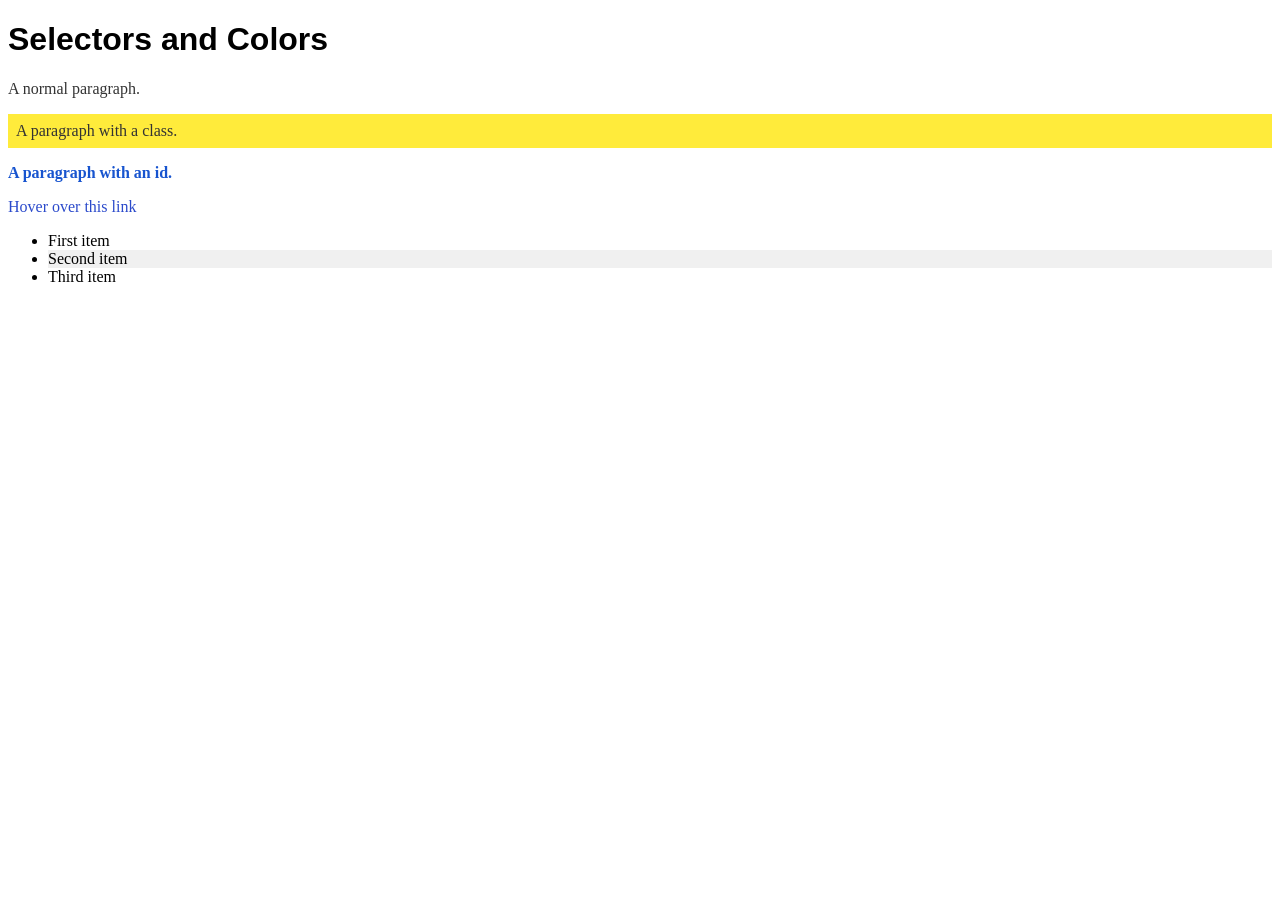
<file: 01-selectors-and-colors/index.html>
<!DOCTYPE html>
<html lang="en">
<head>
  <meta charset="UTF-8">
  <meta name="viewport" content="width=device-width, initial-scale=1.0">
  <title>Selectors and Colors</title>
  <!-- Link the external stylesheet -->
  <link rel="stylesheet" href="style.css">
</head>
<body>
  <h1>Selectors and Colors</h1>
  <p>A normal paragraph.</p>
  <p class="highlight">A paragraph with a class.</p>
  <p id="special">A paragraph with an id.</p>
  <a href="#">Hover over this link</a>
  <ul>
    <li>First item</li>
    <li>Second item</li>
    <li>Third item</li>
  </ul>
</body>
</html>
</file>
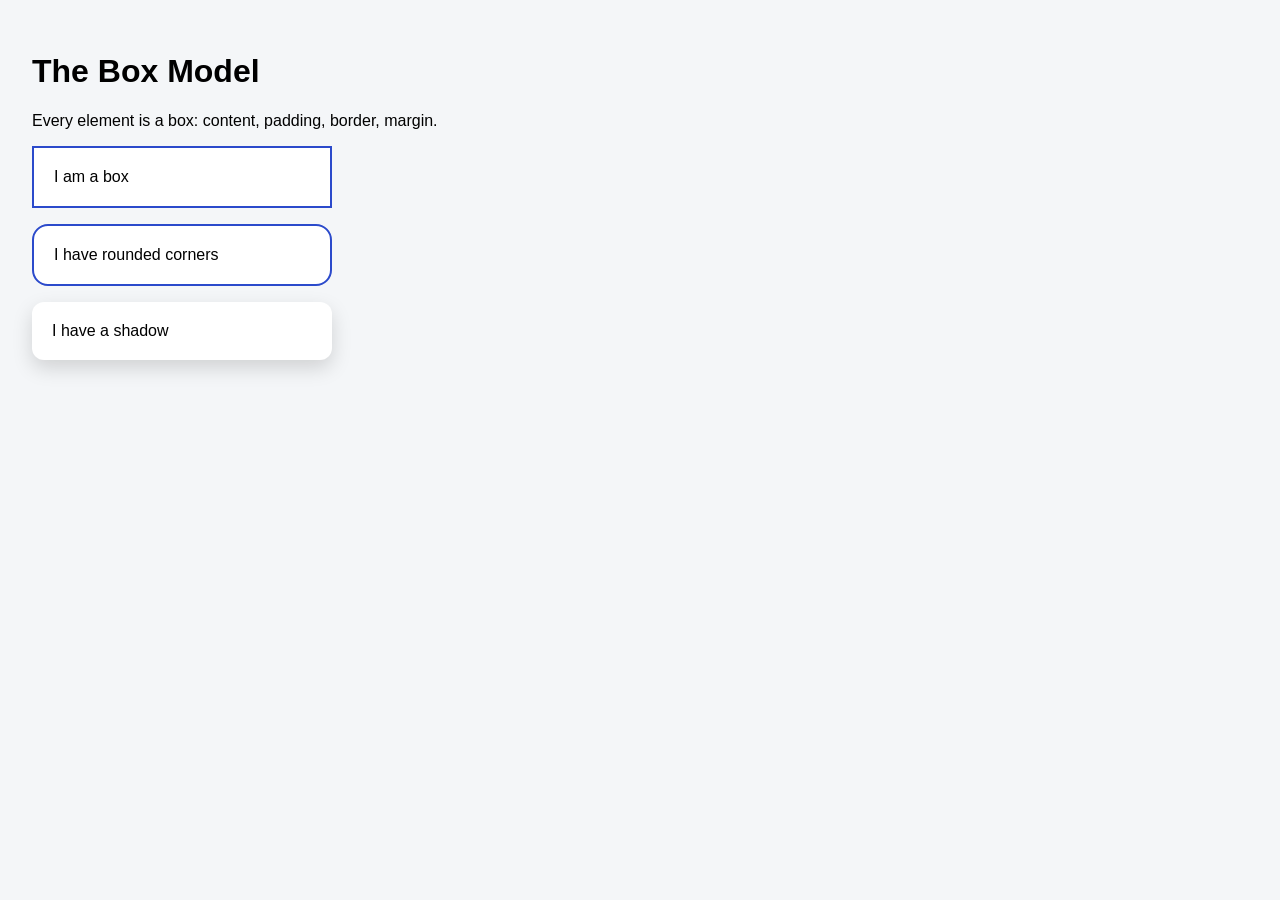
<file: 02-box-model/index.html>
<!DOCTYPE html>
<html lang="en">
<head>
  <meta charset="UTF-8">
  <meta name="viewport" content="width=device-width, initial-scale=1.0">
  <title>Box Model</title>
  <link rel="stylesheet" href="style.css">
</head>
<body>
  <h1>The Box Model</h1>
  <p>Every element is a box: content, padding, border, margin.</p>

  <div class="box">I am a box</div>
  <div class="box rounded">I have rounded corners</div>
  <div class="box shadow">I have a shadow</div>
</body>
</html>
</file>
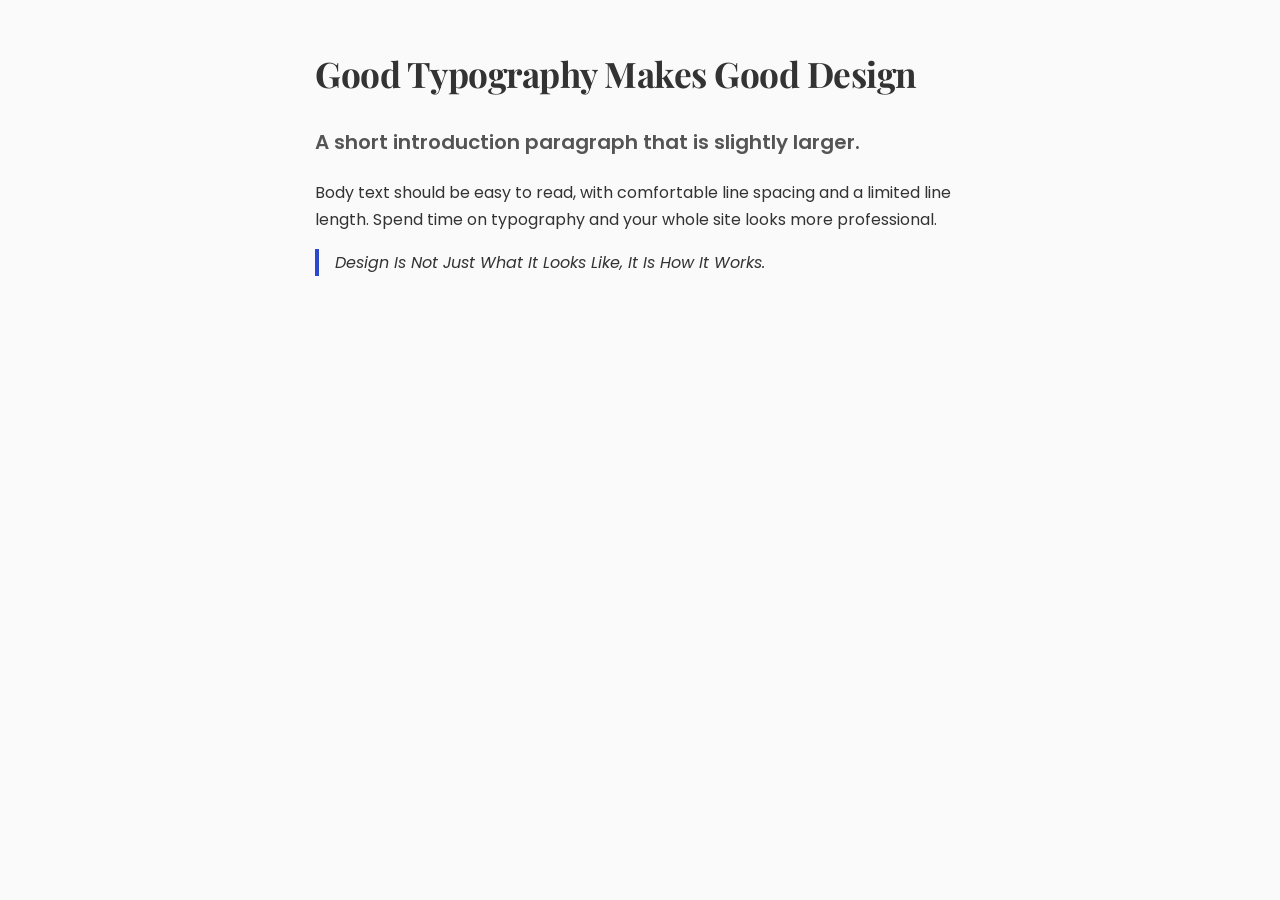
<file: 03-typography/index.html>
<!DOCTYPE html>
<html lang="en">
<head>
  <meta charset="UTF-8">
  <meta name="viewport" content="width=device-width, initial-scale=1.0">
  <title>Typography</title>
  <!-- Google Fonts: load before your own stylesheet -->
  <link rel="preconnect" href="https://fonts.googleapis.com">
  <link rel="preconnect" href="https://fonts.gstatic.com" crossorigin>
  <link href="https://fonts.googleapis.com/css2?family=Poppins:wght@400;600;700&family=Playfair+Display:wght@700&display=swap" rel="stylesheet">
  <link rel="stylesheet" href="style.css">
</head>
<body>
  <article>
    <h1>Good Typography Makes Good Design</h1>
    <p class="lead">A short introduction paragraph that is slightly larger.</p>
    <p>Body text should be easy to read, with comfortable line spacing and a limited line length. Spend time on typography and your whole site looks more professional.</p>
    <p class="quote">Design is not just what it looks like, it is how it works.</p>
  </article>
</body>
</html>
</file>
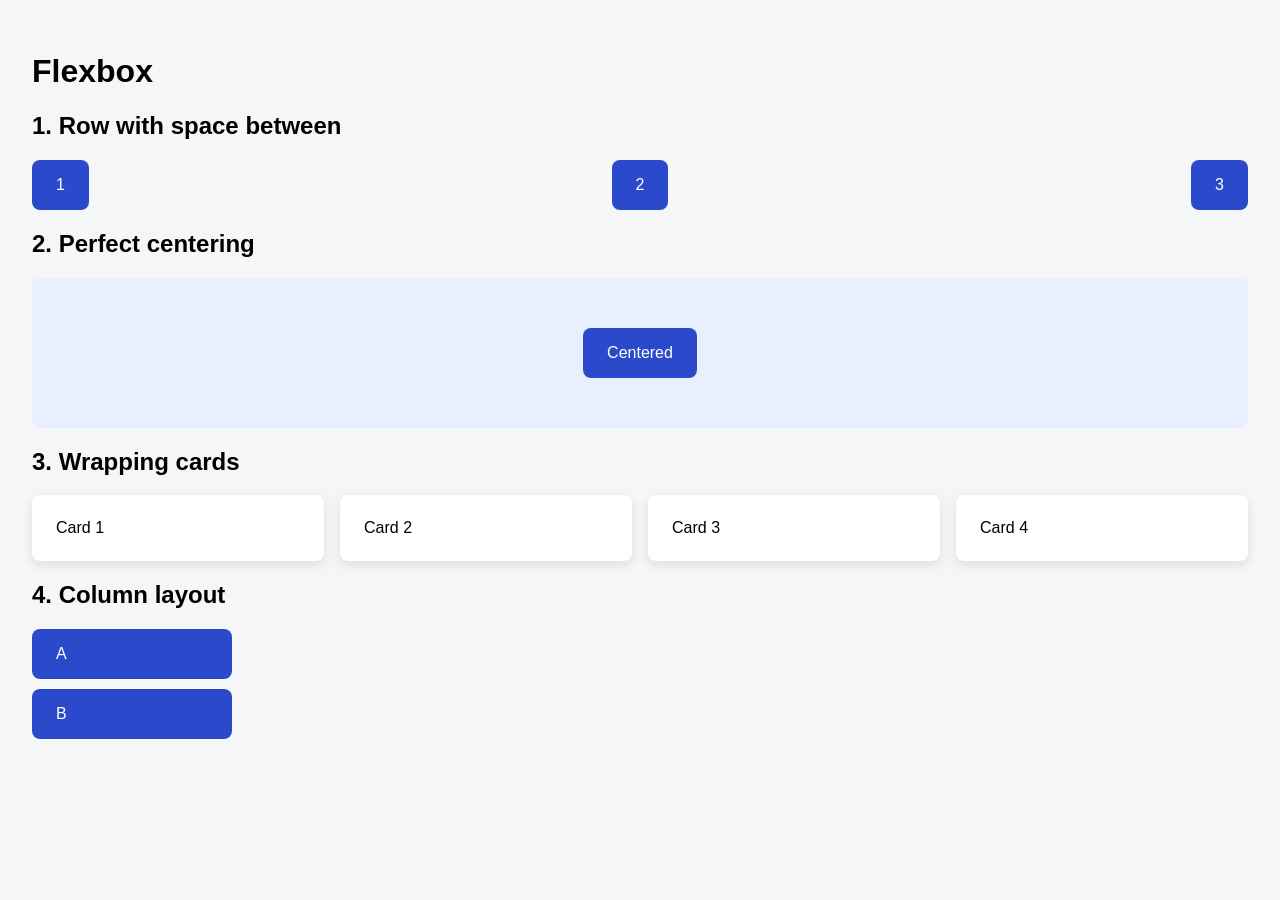
<file: 04-flexbox/index.html>
<!DOCTYPE html>
<html lang="en">
<head>
  <meta charset="UTF-8">
  <meta name="viewport" content="width=device-width, initial-scale=1.0">
  <title>Flexbox</title>
  <link rel="stylesheet" href="style.css">
</head>
<body>
  <h1>Flexbox</h1>

  <h2>1. Row with space between</h2>
  <div class="row">
    <div class="item">1</div>
    <div class="item">2</div>
    <div class="item">3</div>
  </div>

  <h2>2. Perfect centering</h2>
  <div class="center-box">
    <div class="item">Centered</div>
  </div>

  <h2>3. Wrapping cards</h2>
  <div class="cards">
    <div class="card">Card 1</div>
    <div class="card">Card 2</div>
    <div class="card">Card 3</div>
    <div class="card">Card 4</div>
  </div>

  <h2>4. Column layout</h2>
  <div class="column">
    <div class="item">A</div>
    <div class="item">B</div>
  </div>
</body>
</html>
</file>
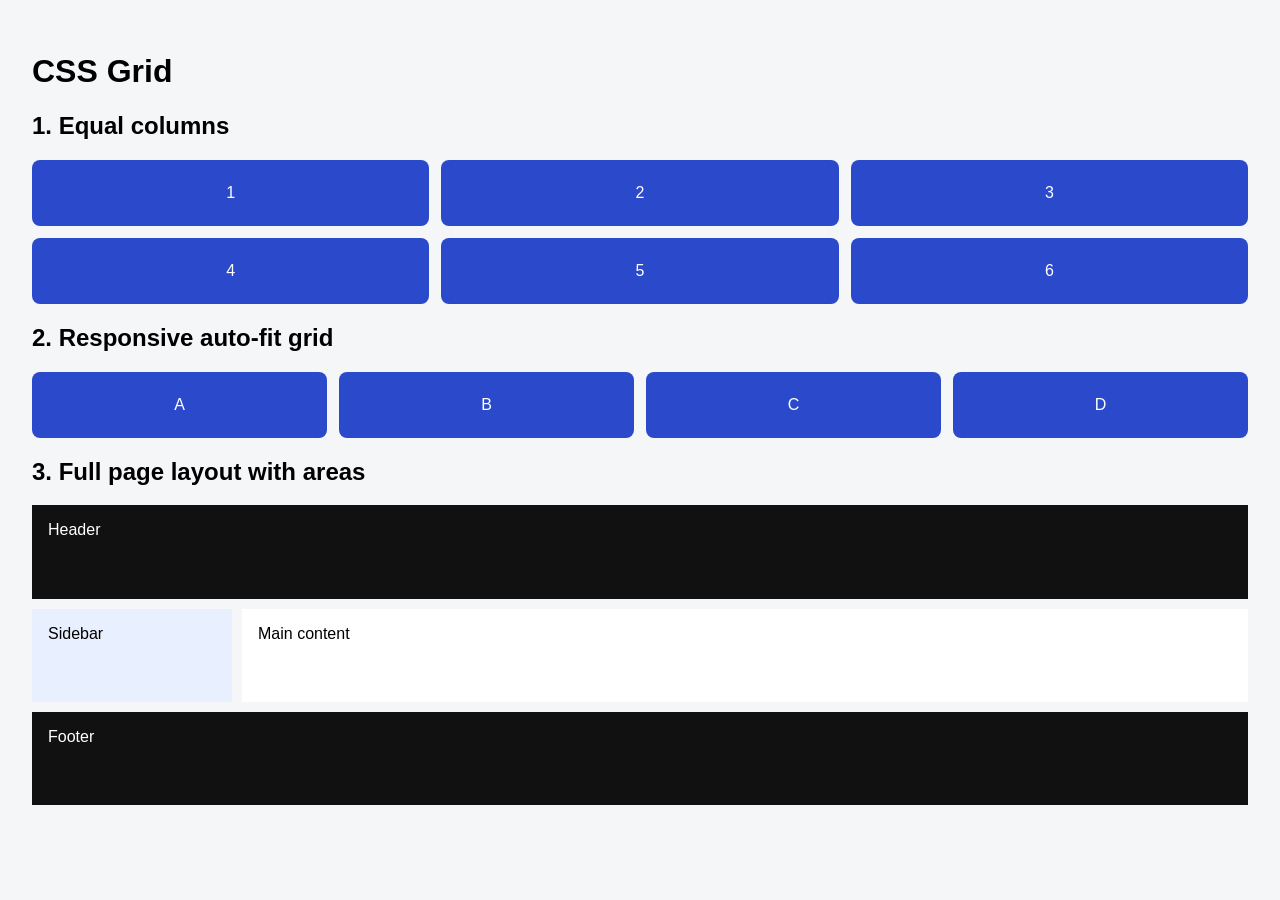
<file: 05-grid/index.html>
<!DOCTYPE html>
<html lang="en">
<head>
  <meta charset="UTF-8">
  <meta name="viewport" content="width=device-width, initial-scale=1.0">
  <title>CSS Grid</title>
  <link rel="stylesheet" href="style.css">
</head>
<body>
  <h1>CSS Grid</h1>

  <h2>1. Equal columns</h2>
  <div class="grid-3">
    <div class="box">1</div>
    <div class="box">2</div>
    <div class="box">3</div>
    <div class="box">4</div>
    <div class="box">5</div>
    <div class="box">6</div>
  </div>

  <h2>2. Responsive auto-fit grid</h2>
  <div class="grid-auto">
    <div class="box">A</div>
    <div class="box">B</div>
    <div class="box">C</div>
    <div class="box">D</div>
  </div>

  <h2>3. Full page layout with areas</h2>
  <div class="layout">
    <header>Header</header>
    <nav>Sidebar</nav>
    <main>Main content</main>
    <footer>Footer</footer>
  </div>
</body>
</html>
</file>
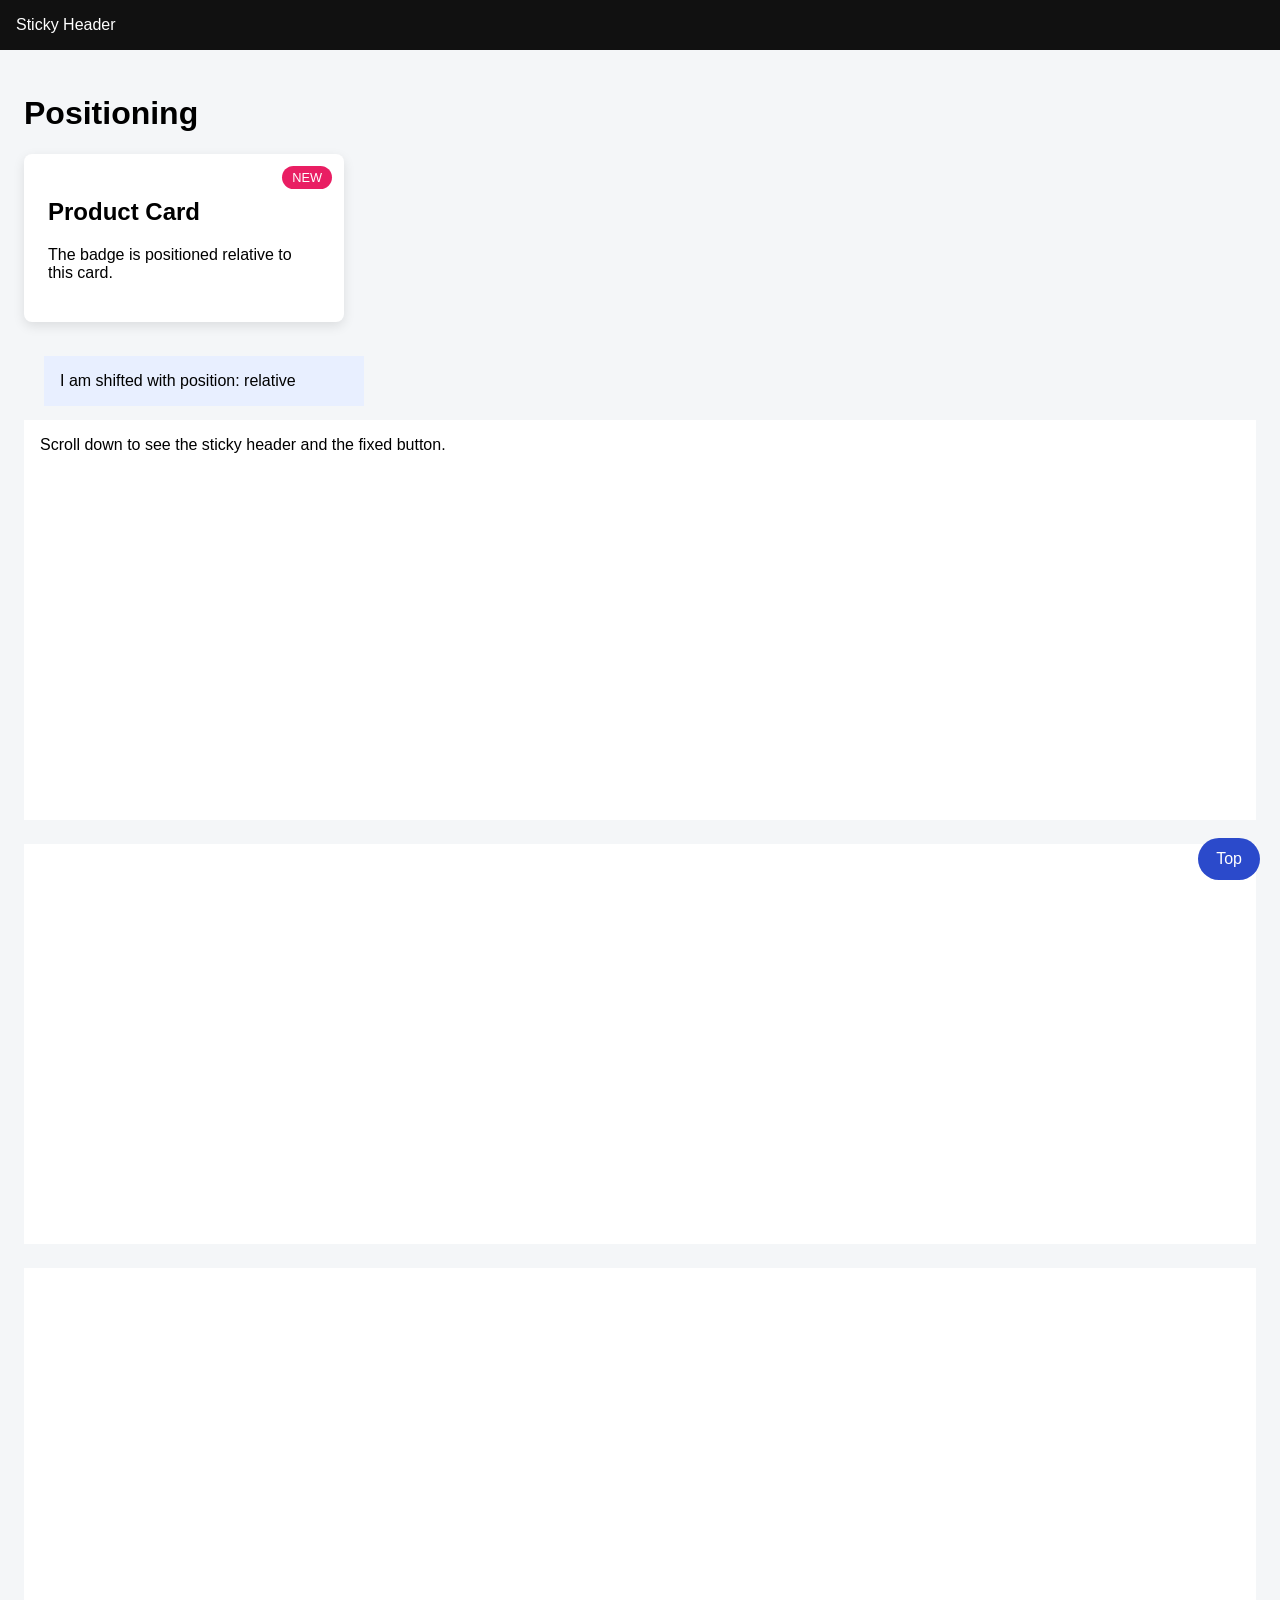
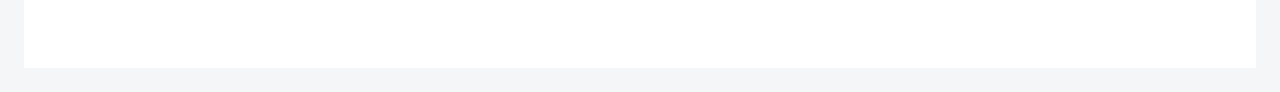
<file: 06-positioning/index.html>
<!DOCTYPE html>
<html lang="en">
<head>
  <meta charset="UTF-8">
  <meta name="viewport" content="width=device-width, initial-scale=1.0">
  <title>Positioning</title>
  <link rel="stylesheet" href="style.css">
</head>
<body>
  <!-- Sticky header: stays at the top while scrolling -->
  <header class="sticky-header">Sticky Header</header>

  <main>
    <h1>Positioning</h1>

    <!-- Absolute badge placed inside a relative parent -->
    <div class="product">
      <span class="badge">NEW</span>
      <h2>Product Card</h2>
      <p>The badge is positioned relative to this card.</p>
    </div>

    <!-- Relative: shifted from its normal position -->
    <div class="shifted">I am shifted with position: relative</div>

    <!-- Filler text so the page can scroll -->
    <div class="filler">Scroll down to see the sticky header and the fixed button.</div>
    <div class="filler"></div>
    <div class="filler"></div>
  </main>

  <!-- Fixed: always visible in the corner of the screen -->
  <a href="#" class="back-to-top">Top</a>
</body>
</html>
</file>
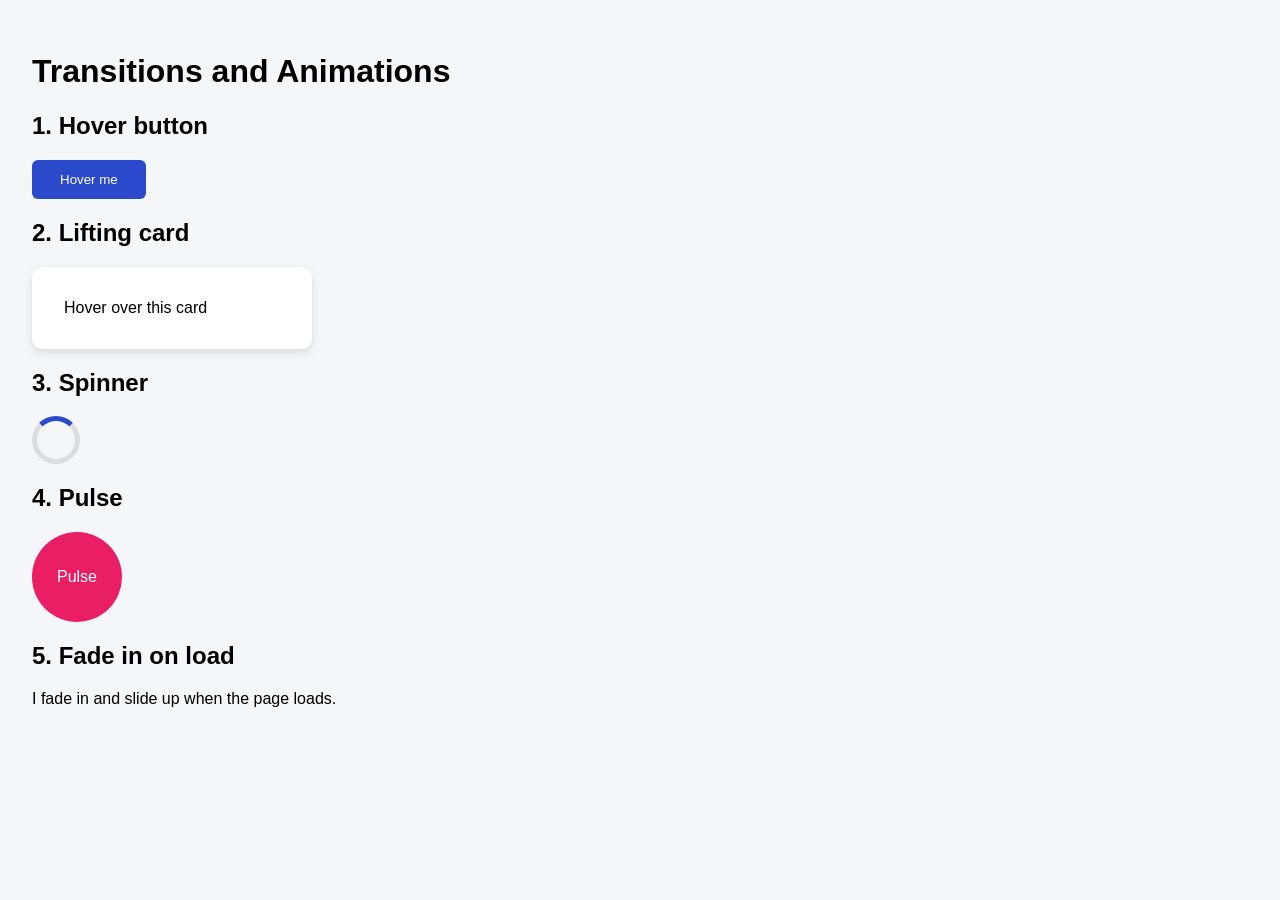
<file: 08-transitions-and-animations/index.html>
<!DOCTYPE html>
<html lang="en">
<head>
  <meta charset="UTF-8">
  <meta name="viewport" content="width=device-width, initial-scale=1.0">
  <title>Transitions and Animations</title>
  <link rel="stylesheet" href="style.css">
</head>
<body>
  <h1>Transitions and Animations</h1>

  <h2>1. Hover button</h2>
  <button class="btn">Hover me</button>

  <h2>2. Lifting card</h2>
  <div class="card">Hover over this card</div>

  <h2>3. Spinner</h2>
  <div class="spinner"></div>

  <h2>4. Pulse</h2>
  <div class="pulse">Pulse</div>

  <h2>5. Fade in on load</h2>
  <p class="fade-in">I fade in and slide up when the page loads.</p>
</body>
</html>
</file>
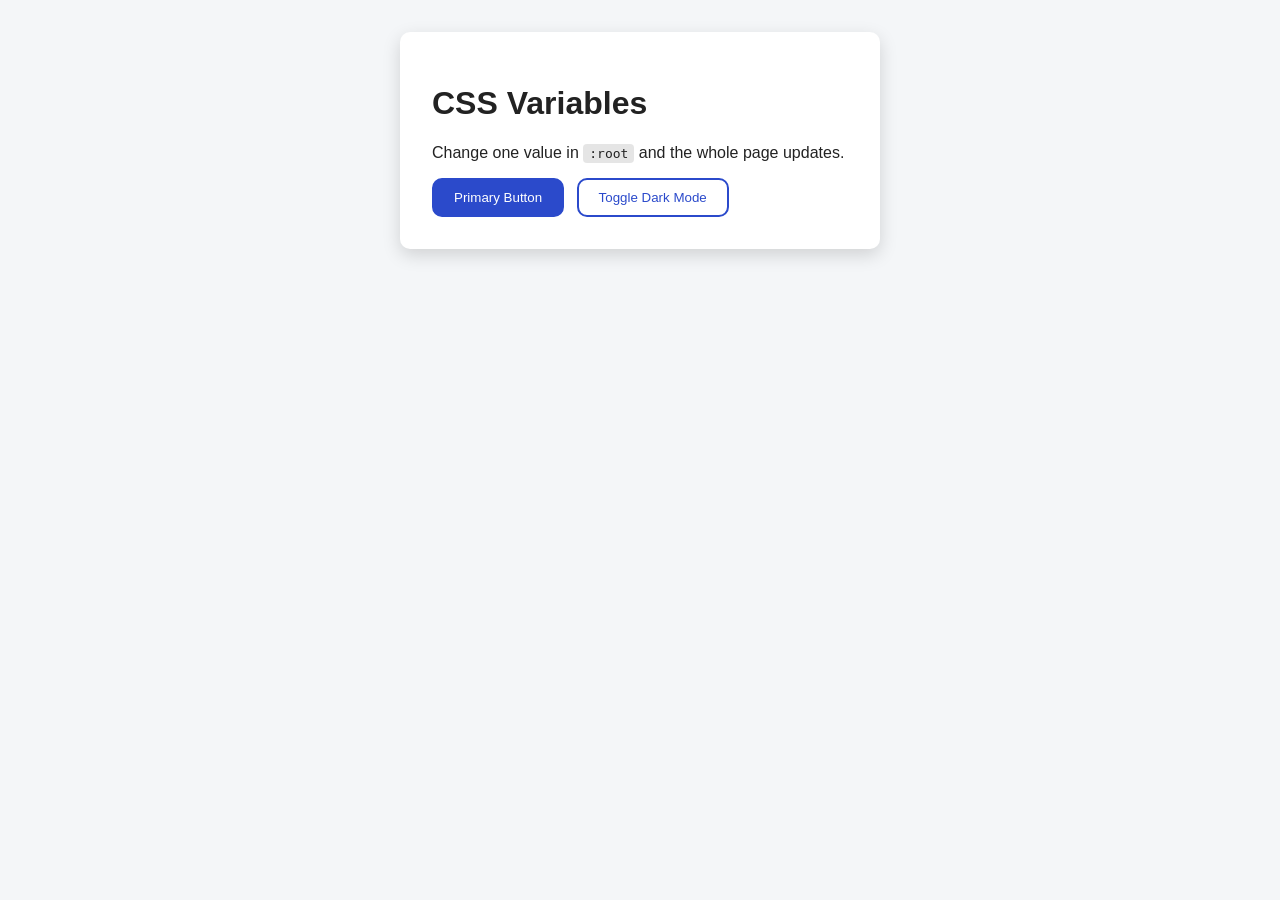
<file: 09-css-variables/index.html>
<!DOCTYPE html>
<html lang="en">
<head>
  <meta charset="UTF-8">
  <meta name="viewport" content="width=device-width, initial-scale=1.0">
  <title>CSS Variables</title>
  <link rel="stylesheet" href="style.css">
</head>
<body>
  <main class="panel">
    <h1>CSS Variables</h1>
    <p>Change one value in <code>:root</code> and the whole page updates.</p>
    <button class="btn">Primary Button</button>

    <!-- Click to toggle dark mode (the script adds a class to body) -->
    <button class="btn outline" id="toggle">Toggle Dark Mode</button>
  </main>

  <script>
    // Adds or removes the "dark" class on <body>
    document.getElementById("toggle").addEventListener("click", function () {
      document.body.classList.toggle("dark");
    });
  </script>
</body>
</html>
</file>
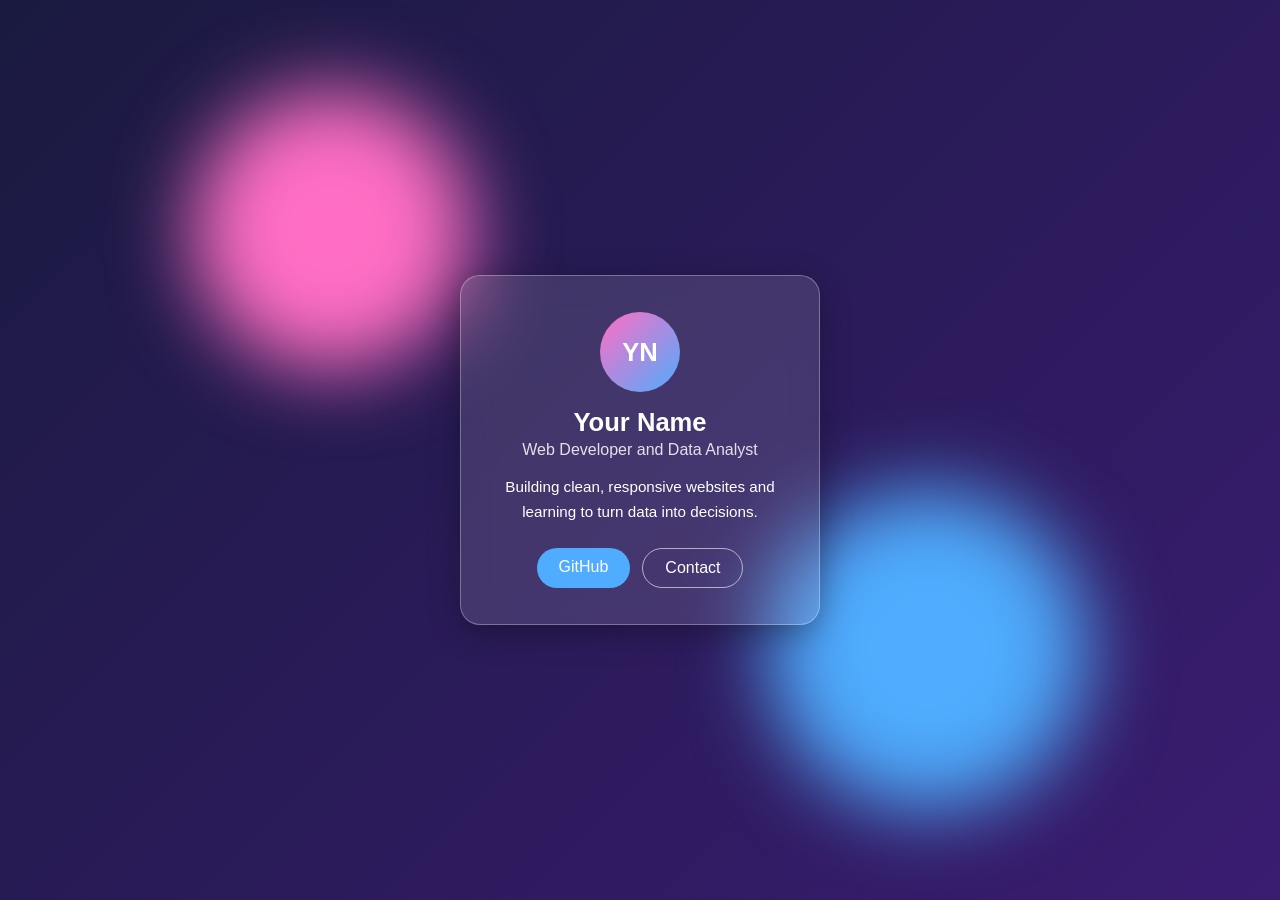
<file: 10-projects/glassmorphism-card/index.html>
<!DOCTYPE html>
<html lang="en">
<head>
  <meta charset="UTF-8">
  <meta name="viewport" content="width=device-width, initial-scale=1.0">
  <title>Glassmorphism Card</title>
  <link rel="stylesheet" href="style.css">
</head>
<body>
  <!-- Blurred colorful shapes sit behind the glass -->
  <div class="blob blob-1"></div>
  <div class="blob blob-2"></div>

  <article class="glass-card">
    <div class="avatar">YN</div>
    <h1>Your Name</h1>
    <p class="role">Web Developer and Data Analyst</p>
    <p class="bio">Building clean, responsive websites and learning to turn data into decisions.</p>
    <div class="actions">
      <a href="https://github.com/your-username" class="btn primary">GitHub</a>
      <a href="mailto:you@example.com" class="btn ghost">Contact</a>
    </div>
  </article>
</body>
</html>
</file>
<file: 01-selectors-and-colors/style.css>
/* Element selector: targets every <p> */
p {
  color: #333; /* hex color */
}

/* Class selector: reusable, starts with a dot */
.highlight {
  background-color: rgb(255, 235, 59); /* rgb color */
  padding: 8px;
}

/* ID selector: unique, starts with # */
#special {
  color: hsl(220, 80%, 45%); /* hsl: hue, saturation, lightness */
  font-weight: bold;
}

/* Pseudo-class: styles a state */
a {
  color: #2b4acb;
  text-decoration: none;
}
a:hover {
  color: #e91e63;
  text-decoration: underline;
}

/* Structural pseudo-class: every second list item */
li:nth-child(even) {
  background: #f0f0f0;
}

/* Group selector: same style for several elements */
h1, h2 {
  font-family: Arial, sans-serif;
}
</file>
<file: 02-box-model/style.css>
/* Apply border-box to everything so width includes padding and border.
   This is the first rule in most professional stylesheets. */
* {
  box-sizing: border-box;
}

body {
  font-family: Arial, sans-serif;
  padding: 24px;
  background: #f4f6f8;
}

.box {
  width: 300px;          /* content width */
  max-width: 100%;       /* never overflow small screens */
  padding: 20px;         /* space inside the border */
  border: 2px solid #2b4acb;
  margin: 16px 0;        /* space outside the border */
  background: #fff;
}

/* Rounded corners */
.rounded {
  border-radius: 16px;
}

/* Shadow: x-offset, y-offset, blur, color */
.shadow {
  border: none;
  border-radius: 12px;
  box-shadow: 0 8px 20px rgba(0, 0, 0, 0.15);
}
</file>
<file: 03-typography/style.css>
body {
  font-family: 'Poppins', sans-serif; /* fallback: sans-serif */
  font-size: 1rem;                    /* rem = relative to root size */
  line-height: 1.7;                   /* 1.5 to 1.8 is easy to read */
  color: #333;
  background: #fafafa;
  margin: 0;
  padding: 24px;
}

article {
  max-width: 65ch;   /* ideal line length: about 65 characters */
  margin: 0 auto;
}

h1 {
  font-family: 'Playfair Display', serif;
  font-size: 2.2rem;
  line-height: 1.2;
  letter-spacing: -0.5px;
}

.lead {
  font-size: 1.25rem;
  color: #555;
  font-weight: 600;
}

.quote {
  border-left: 4px solid #2b4acb;
  padding-left: 16px;
  font-style: italic;
  text-transform: capitalize;
}
</file>
<file: 04-flexbox/style.css>
* { box-sizing: border-box; }

body {
  font-family: Arial, sans-serif;
  padding: 24px;
  background: #f4f6f8;
}

.item {
  background: #2b4acb;
  color: #fff;
  padding: 16px 24px;
  border-radius: 8px;
}

/* display:flex turns the parent into a flex container.
   Its children become flex items in a row. */
.row {
  display: flex;
  justify-content: space-between; /* main axis (horizontal) */
  align-items: center;            /* cross axis (vertical) */
  gap: 12px;
}

/* Centering both ways: the classic trick */
.center-box {
  display: flex;
  justify-content: center;
  align-items: center;
  height: 150px;
  background: #e8efff;
  border-radius: 8px;
}

/* flex-wrap lets items move to the next line.
   flex: 1 1 200px means grow, shrink, start at 200px. */
.cards {
  display: flex;
  flex-wrap: wrap;
  gap: 16px;
}
.card {
  flex: 1 1 200px;
  background: #fff;
  padding: 24px;
  border-radius: 8px;
  box-shadow: 0 4px 12px rgba(0, 0, 0, 0.1);
}

/* Column direction stacks items vertically */
.column {
  display: flex;
  flex-direction: column;
  gap: 10px;
  max-width: 200px;
}
</file>
<file: 05-grid/style.css>
* { box-sizing: border-box; }

body {
  font-family: Arial, sans-serif;
  padding: 24px;
  background: #f4f6f8;
}

.box {
  background: #2b4acb;
  color: #fff;
  padding: 24px;
  text-align: center;
  border-radius: 8px;
}

/* 3 equal columns. "fr" is a fraction of the free space. */
.grid-3 {
  display: grid;
  grid-template-columns: repeat(3, 1fr);
  gap: 12px;
}

/* Responsive without media queries:
   as many columns as fit, each at least 150px wide. */
.grid-auto {
  display: grid;
  grid-template-columns: repeat(auto-fit, minmax(150px, 1fr));
  gap: 12px;
}

/* Named areas: draw the layout like a map */
.layout {
  display: grid;
  grid-template-columns: 200px 1fr;
  grid-template-areas:
    "header header"
    "sidebar main"
    "footer footer";
  gap: 10px;
  min-height: 300px;
}
.layout header { grid-area: header; background: #111; color: #fff; padding: 16px; }
.layout nav    { grid-area: sidebar; background: #e8efff; padding: 16px; }
.layout main   { grid-area: main; background: #fff; padding: 16px; }
.layout footer { grid-area: footer; background: #111; color: #fff; padding: 16px; }

/* On small screens, stack everything in one column */
@media (max-width: 600px) {
  .grid-3 { grid-template-columns: 1fr; }
  .layout {
    grid-template-columns: 1fr;
    grid-template-areas: "header" "sidebar" "main" "footer";
  }
}
</file>
<file: 06-positioning/style.css>
* { box-sizing: border-box; }

body {
  font-family: Arial, sans-serif;
  margin: 0;
  background: #f4f6f8;
}

main { padding: 24px; }

/* sticky: scrolls normally, then sticks at top: 0 */
.sticky-header {
  position: sticky;
  top: 0;
  background: #111;
  color: #fff;
  padding: 16px;
  z-index: 10; /* keeps it above other content */
}

/* The parent needs position: relative so the child
   uses it as its reference point. */
.product {
  position: relative;
  background: #fff;
  padding: 24px;
  border-radius: 8px;
  max-width: 320px;
  box-shadow: 0 4px 12px rgba(0, 0, 0, 0.1);
}

/* absolute: placed exactly using top / right */
.badge {
  position: absolute;
  top: 12px;
  right: 12px;
  background: #e91e63;
  color: #fff;
  padding: 4px 10px;
  border-radius: 20px;
  font-size: 0.8rem;
}

/* relative: moves from its original spot, space is kept */
.shifted {
  position: relative;
  left: 20px;
  top: 10px;
  background: #e8efff;
  padding: 16px;
  margin-top: 24px;
  max-width: 320px;
}

.filler {
  height: 400px;
  margin-top: 24px;
  background: #fff;
  padding: 16px;
}

/* fixed: stays in place relative to the screen */
.back-to-top {
  position: fixed;
  bottom: 20px;
  right: 20px;
  background: #2b4acb;
  color: #fff;
  padding: 12px 18px;
  border-radius: 50px;
  text-decoration: none;
}
</file>
<file: 08-transitions-and-animations/style.css>
* { box-sizing: border-box; }

body {
  font-family: Arial, sans-serif;
  padding: 24px;
  background: #f4f6f8;
}

/* TRANSITION: smooth change between two states.
   Syntax: property duration timing-function */
.btn {
  background: #2b4acb;
  color: #fff;
  border: none;
  padding: 12px 28px;
  border-radius: 6px;
  cursor: pointer;
  transition: background 0.3s ease, transform 0.2s ease;
}
.btn:hover {
  background: #e91e63;
  transform: scale(1.08);
}

/* Lift effect: move up and deepen the shadow */
.card {
  background: #fff;
  padding: 32px;
  max-width: 280px;
  border-radius: 10px;
  box-shadow: 0 4px 10px rgba(0, 0, 0, 0.1);
  transition: transform 0.3s ease, box-shadow 0.3s ease;
}
.card:hover {
  transform: translateY(-8px);
  box-shadow: 0 14px 28px rgba(0, 0, 0, 0.2);
}

/* ANIMATION: defined with @keyframes, applied with "animation" */
@keyframes spin {
  from { transform: rotate(0deg); }
  to   { transform: rotate(360deg); }
}
.spinner {
  width: 48px;
  height: 48px;
  border: 5px solid #ddd;
  border-top-color: #2b4acb;
  border-radius: 50%;
  animation: spin 1s linear infinite;
}

@keyframes pulse {
  0%, 100% { transform: scale(1); }
  50%      { transform: scale(1.15); }
}
.pulse {
  width: 90px;
  height: 90px;
  background: #e91e63;
  color: #fff;
  display: flex;
  justify-content: center;
  align-items: center;
  border-radius: 50%;
  animation: pulse 1.5s ease-in-out infinite;
}

@keyframes fadeUp {
  from { opacity: 0; transform: translateY(20px); }
  to   { opacity: 1; transform: translateY(0); }
}
.fade-in {
  animation: fadeUp 1s ease forwards;
}

/* Respect users who turn off motion in their system settings */
@media (prefers-reduced-motion: reduce) {
  * { animation: none !important; transition: none !important; }
}
</file>
<file: 09-css-variables/style.css>
/* Custom properties start with -- and are usually declared on :root.
   Define once, reuse everywhere with var(). */
:root {
  --primary: #2b4acb;
  --bg: #f4f6f8;
  --surface: #ffffff;
  --text: #222222;
  --radius: 10px;
  --space: 16px;
}

/* Dark theme: only the variables change, not the rules below */
body.dark {
  --bg: #121826;
  --surface: #1e2638;
  --text: #f1f1f1;
}

* { box-sizing: border-box; }

body {
  font-family: Arial, sans-serif;
  background: var(--bg);
  color: var(--text);
  margin: 0;
  padding: calc(var(--space) * 2);
  transition: background 0.3s, color 0.3s;
}

.panel {
  max-width: 480px;
  margin: 0 auto;
  background: var(--surface);
  padding: calc(var(--space) * 2);
  border-radius: var(--radius);
  box-shadow: 0 6px 18px rgba(0, 0, 0, 0.15);
}

.btn {
  background: var(--primary);
  color: #fff;
  border: 2px solid var(--primary);
  padding: 10px 20px;
  border-radius: var(--radius);
  cursor: pointer;
  margin-right: 8px;
}

.btn.outline {
  background: transparent;
  color: var(--primary);
}

code {
  background: rgba(127, 127, 127, 0.2);
  padding: 2px 6px;
  border-radius: 4px;
}
</file>
<file: 10-projects/glassmorphism-card/style.css>
* { box-sizing: border-box; margin: 0; }

body {
  min-height: 100vh;
  display: flex;
  justify-content: center;
  align-items: center;
  font-family: Arial, sans-serif;
  background: linear-gradient(135deg, #1a1a40, #3a1c71);
  overflow: hidden;
  padding: 16px;
}

/* Colorful blobs make the blur effect visible */
.blob {
  position: absolute;
  border-radius: 50%;
  filter: blur(40px);
}
.blob-1 { width: 280px; height: 280px; background: #ff6ec4; top: 10%; left: 15%; }
.blob-2 { width: 320px; height: 320px; background: #4facfe; bottom: 10%; right: 15%; }

/* The glass effect: translucent background + backdrop blur + thin border */
.glass-card {
  position: relative;
  width: 100%;
  max-width: 360px;
  padding: 36px 28px;
  text-align: center;
  color: #fff;
  background: rgba(255, 255, 255, 0.12);
  backdrop-filter: blur(16px);
  -webkit-backdrop-filter: blur(16px);
  border: 1px solid rgba(255, 255, 255, 0.3);
  border-radius: 20px;
  box-shadow: 0 8px 32px rgba(0, 0, 0, 0.3);
  transition: transform 0.3s ease;
}
.glass-card:hover { transform: translateY(-6px); }

.avatar {
  width: 80px;
  height: 80px;
  margin: 0 auto 16px;
  display: flex;
  justify-content: center;
  align-items: center;
  font-size: 1.6rem;
  font-weight: bold;
  border-radius: 50%;
  background: linear-gradient(135deg, #ff6ec4, #4facfe);
}

h1 { font-size: 1.6rem; }
.role { opacity: 0.85; margin: 4px 0 16px; }
.bio { font-size: 0.95rem; line-height: 1.6; margin-bottom: 24px; }

.actions { display: flex; gap: 12px; justify-content: center; }
.btn {
  padding: 10px 22px;
  border-radius: 30px;
  text-decoration: none;
  color: #fff;
  transition: transform 0.2s ease, background 0.2s ease;
}
.btn:hover { transform: scale(1.06); }
.primary { background: #4facfe; }
.ghost { border: 1px solid rgba(255, 255, 255, 0.6); }
.ghost:hover { background: rgba(255, 255, 255, 0.2); }
</file>
